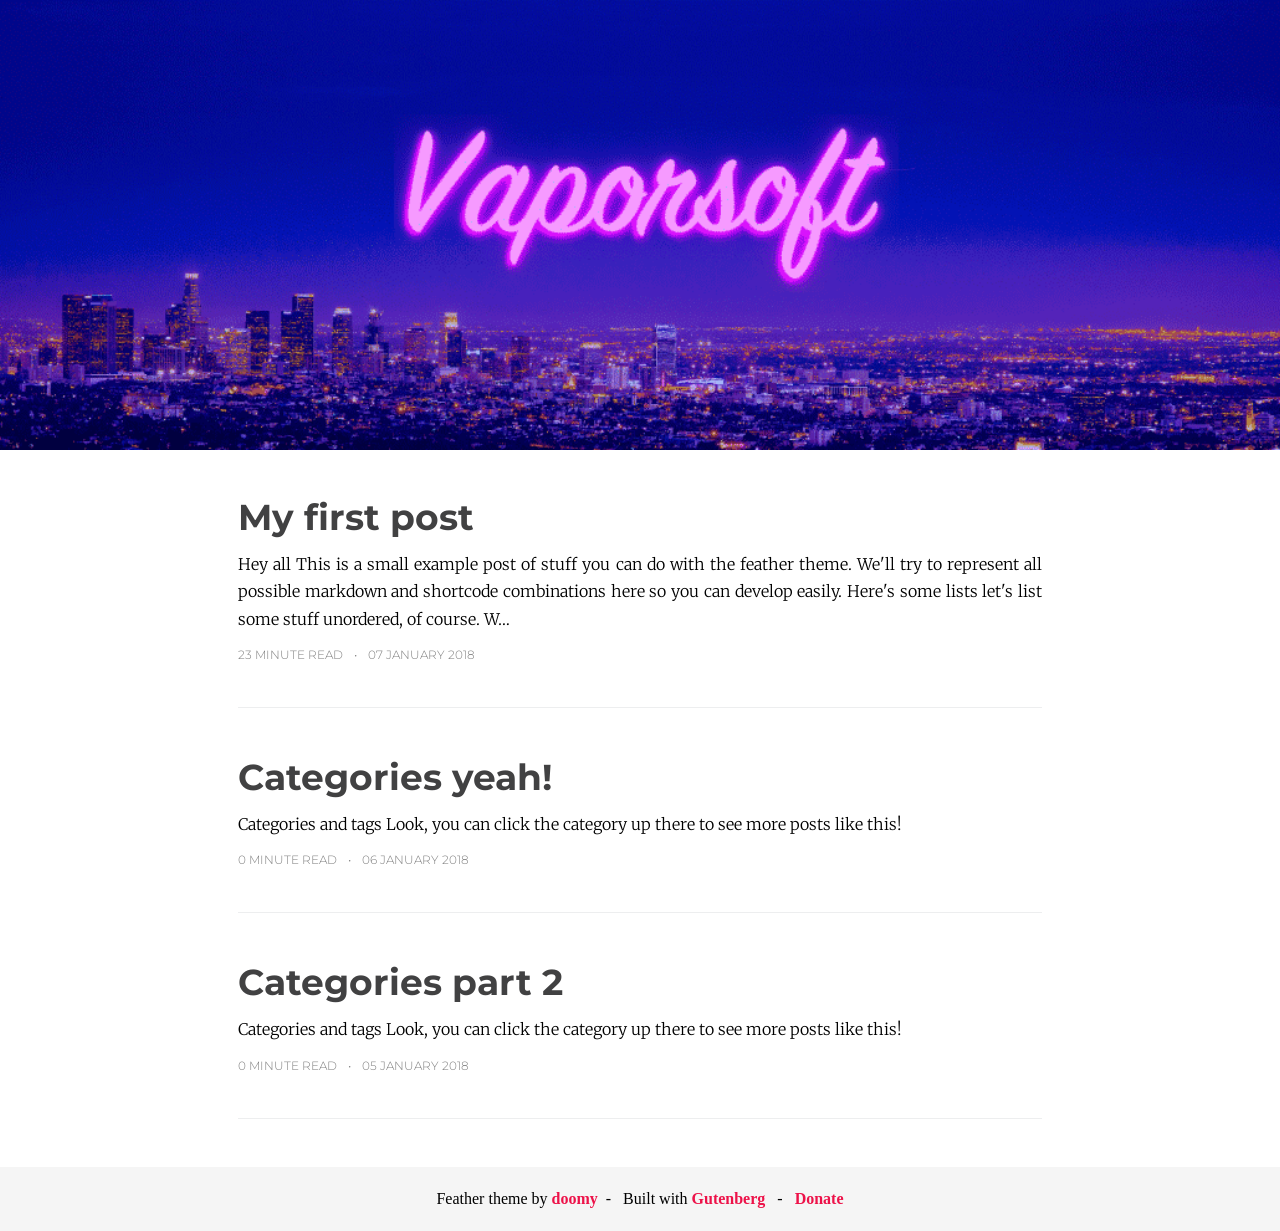
<file: index.html>
<!DOCTYPE html>
<html lang="en">
    <head>
      <meta http-equiv="X-UA-Compatible" content="IE=edge">
      <meta http-equiv="content-type" content="text/html; charset=utf-8">

      <!-- Enable responsiveness on mobile devices-->
      <meta name="viewport" content="width=device-width, initial-scale=1.0, maximum-scale=1">

      <title></title>

      <!-- css -->
      <link rel="stylesheet" href="/reset.css">
      <link rel="stylesheet" href="/feather.css">

      <!-- fonts -->
      <link href="https://fonts.googleapis.com/css?family=Merriweather:300,400|Montserrat:400,700" rel="stylesheet">

      <!-- js -->
      <script src='/js/images.js'></script>
      <script src='/js/main.js'></script>

      
        <script>return;</script>
      

      

      
      
    </head>

    <body>

    <a href="/">
      <div class='header-image' style='background-image: url(/theme_images/default.gif);'></div>
    </a>

    
    <div class="container">
      <div class="posts">
        
            <section>
              <a class='header-link' href="http:&#x2F;&#x2F;localhost:1111&#x2F;my-first-post&#x2F;">
                <h3 class="title"> My first post </h3>
              </a>
              <p> 
                Hey all
This is a small example post of stuff you can do with the feather theme.
We'll try to represent all possible markdown and shortcode combinations here
so you can develop easily.
Here's some lists


let's list some stuff


unordered, of course.



W… 
              </p>

              <!-- TODO: modularize this so we don't repeat ourselves -->
              <div class='info'>
                <span>23 minute read</span>
                
                  <span class='divider'/>
                  <span>07 January 2018</span>
                
                
              </div>
            </section>
          <hr/>
        
            <section>
              <a class='header-link' href="http:&#x2F;&#x2F;localhost:1111&#x2F;category-post&#x2F;">
                <h3 class="title"> Categories yeah! </h3>
              </a>
              <p> 
                Categories and tags
Look, you can click the category up there to see more posts like this!
 
              </p>

              <!-- TODO: modularize this so we don't repeat ourselves -->
              <div class='info'>
                <span>0 minute read</span>
                
                  <span class='divider'/>
                  <span>06 January 2018</span>
                
                
              </div>
            </section>
          <hr/>
        
            <section>
              <a class='header-link' href="http:&#x2F;&#x2F;localhost:1111&#x2F;category-post-2&#x2F;">
                <h3 class="title"> Categories part 2 </h3>
              </a>
              <p> 
                Categories and tags
Look, you can click the category up there to see more posts like this!
 
              </p>

              <!-- TODO: modularize this so we don't repeat ourselves -->
              <div class='info'>
                <span>0 minute read</span>
                
                  <span class='divider'/>
                  <span>05 January 2018</span>
                
                
              </div>
            </section>
          <hr/>
        
      </div>
    </div>
    

    <footer>
      Feather theme by <a href="https://github.com/piedoom/feather">doomy</a>&nbsp;&nbsp;-&nbsp;&nbsp; Built with <a href="https://github.com/Keats/gutenberg">Gutenberg</a>
      &nbsp;&nbsp;-&nbsp;&nbsp; <a href=https:&#x2F;&#x2F;paypal.me&#x2F;piedoomy>Donate</a>
      
    </footer>

    </body>

</html>
</file>
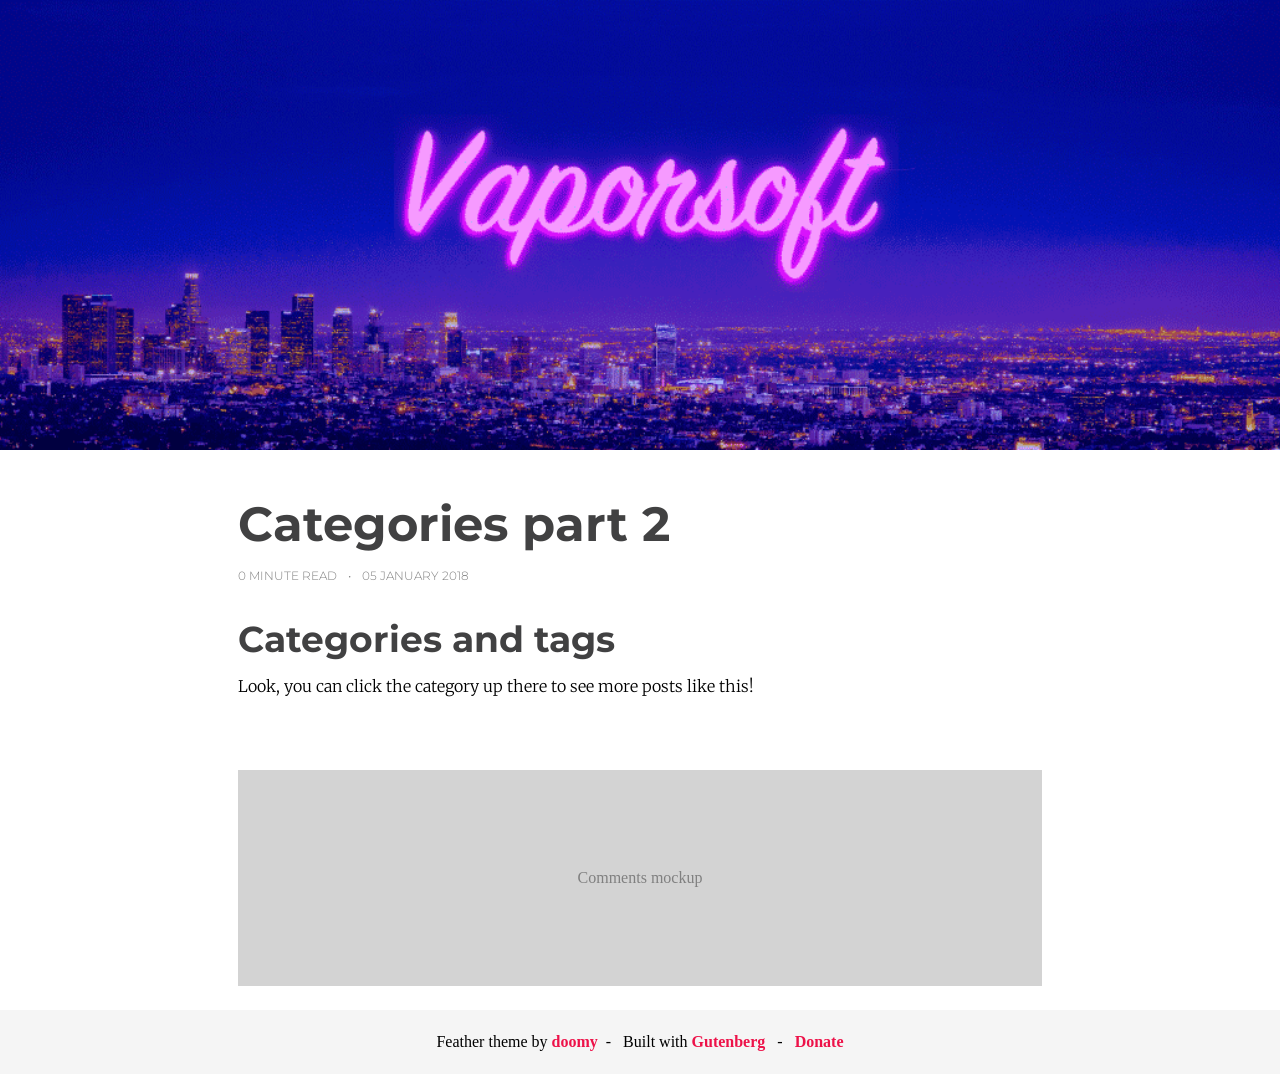
<file: category-post-2/index.html>
<!DOCTYPE html>
<html lang="en">
    <head>
      <meta http-equiv="X-UA-Compatible" content="IE=edge">
      <meta http-equiv="content-type" content="text/html; charset=utf-8">

      <!-- Enable responsiveness on mobile devices-->
      <meta name="viewport" content="width=device-width, initial-scale=1.0, maximum-scale=1">

      <title></title>

      <!-- css -->
      <link rel="stylesheet" href="/reset.css">
      <link rel="stylesheet" href="/feather.css">

      <!-- fonts -->
      <link href="https://fonts.googleapis.com/css?family=Merriweather:300,400|Montserrat:400,700" rel="stylesheet">

      <!-- js -->
      <script src='/js/images.js'></script>
      <script src='/js/main.js'></script>

      
        <script>return;</script>
      

      

      
      
    </head>

    <body>

    <a href="/">
      <div class='header-image' style='background-image: url(/theme_images/default.gif);'></div>
    </a>

    
<div class='container'>
  <section class="post">
  	<div class="title-and-info">
    	<h2>Categories part 2</h2>
    	<div class="info">
    		<span>0 minute read</span>
    		
    			<span class='divider'/>
    			<span>05 January 2018</span>
    		
    		
    		
    	</div>
    </div>
  	<article>
  		<h1 id="categories-and-tags">Categories and tags</h1>
<p>Look, you can click the category up there to see more posts like this!</p>

  	</article>
  </section>

  
    <div id='disqus_thread'><div style='background: lightgrey; text-align: center; color: grey; padding: 100px 24px;'>Comments mockup</div></div>
  

</div>


    <footer>
      Feather theme by <a href="https://github.com/piedoom/feather">doomy</a>&nbsp;&nbsp;-&nbsp;&nbsp; Built with <a href="https://github.com/Keats/gutenberg">Gutenberg</a>
      &nbsp;&nbsp;-&nbsp;&nbsp; <a href=https:&#x2F;&#x2F;paypal.me&#x2F;piedoomy>Donate</a>
      
    </footer>

    </body>

</html>
</file>
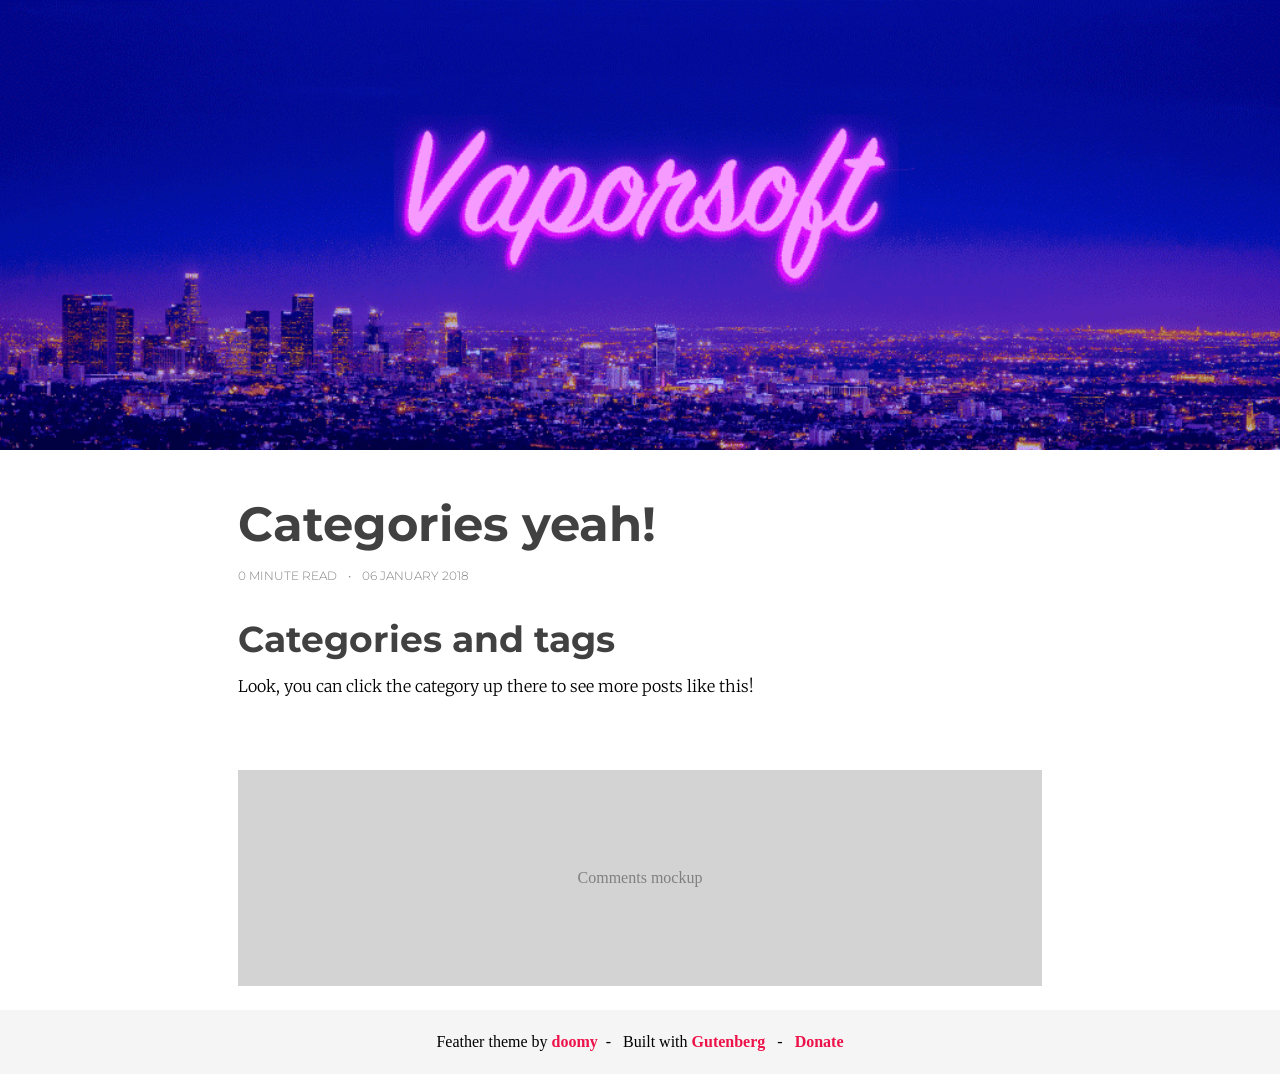
<file: category-post/index.html>
<!DOCTYPE html>
<html lang="en">
    <head>
      <meta http-equiv="X-UA-Compatible" content="IE=edge">
      <meta http-equiv="content-type" content="text/html; charset=utf-8">

      <!-- Enable responsiveness on mobile devices-->
      <meta name="viewport" content="width=device-width, initial-scale=1.0, maximum-scale=1">

      <title></title>

      <!-- css -->
      <link rel="stylesheet" href="/reset.css">
      <link rel="stylesheet" href="/feather.css">

      <!-- fonts -->
      <link href="https://fonts.googleapis.com/css?family=Merriweather:300,400|Montserrat:400,700" rel="stylesheet">

      <!-- js -->
      <script src='/js/images.js'></script>
      <script src='/js/main.js'></script>

      
        <script>return;</script>
      

      

      
      
    </head>

    <body>

    <a href="/">
      <div class='header-image' style='background-image: url(/theme_images/default.gif);'></div>
    </a>

    
<div class='container'>
  <section class="post">
  	<div class="title-and-info">
    	<h2>Categories yeah!</h2>
    	<div class="info">
    		<span>0 minute read</span>
    		
    			<span class='divider'/>
    			<span>06 January 2018</span>
    		
    		
    		
    	</div>
    </div>
  	<article>
  		<h1 id="categories-and-tags">Categories and tags</h1>
<p>Look, you can click the category up there to see more posts like this!</p>

  	</article>
  </section>

  
    <div id='disqus_thread'><div style='background: lightgrey; text-align: center; color: grey; padding: 100px 24px;'>Comments mockup</div></div>
  

</div>


    <footer>
      Feather theme by <a href="https://github.com/piedoom/feather">doomy</a>&nbsp;&nbsp;-&nbsp;&nbsp; Built with <a href="https://github.com/Keats/gutenberg">Gutenberg</a>
      &nbsp;&nbsp;-&nbsp;&nbsp; <a href=https:&#x2F;&#x2F;paypal.me&#x2F;piedoomy>Donate</a>
      
    </footer>

    </body>

</html>
</file>
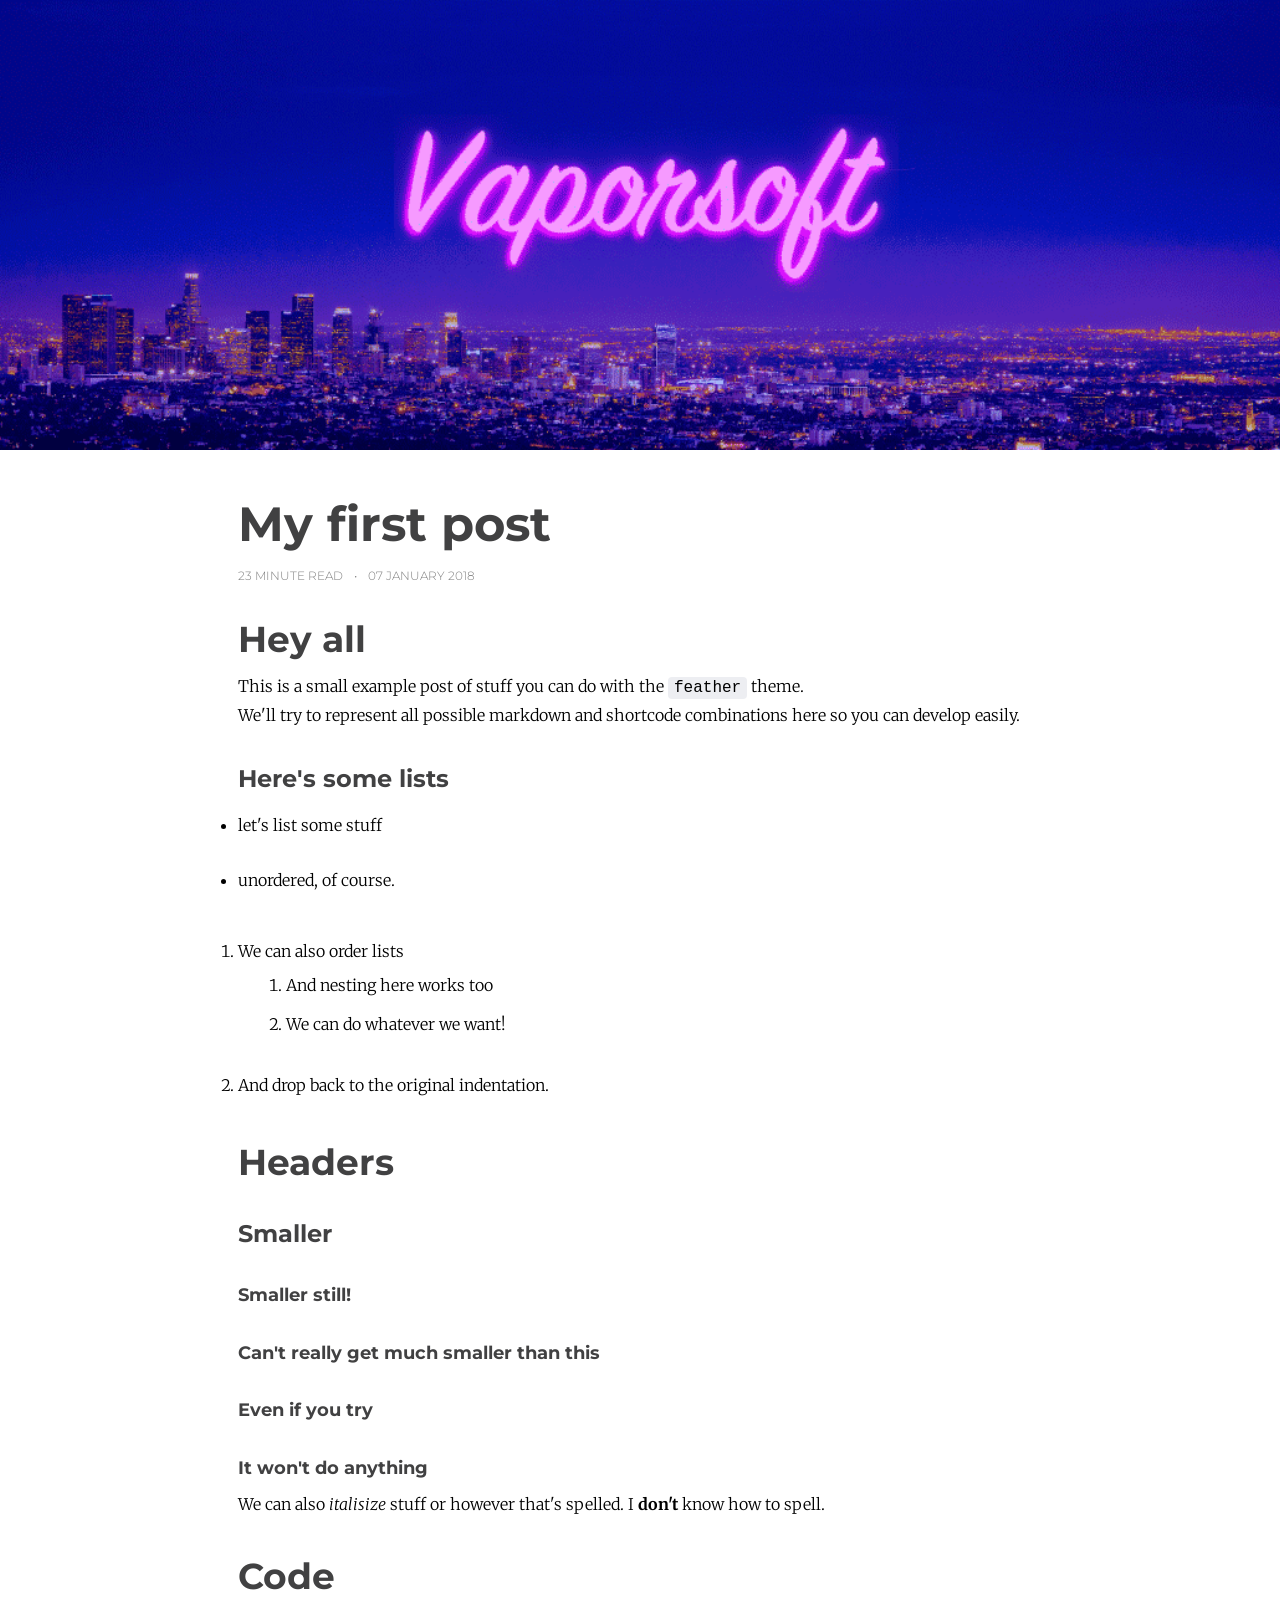
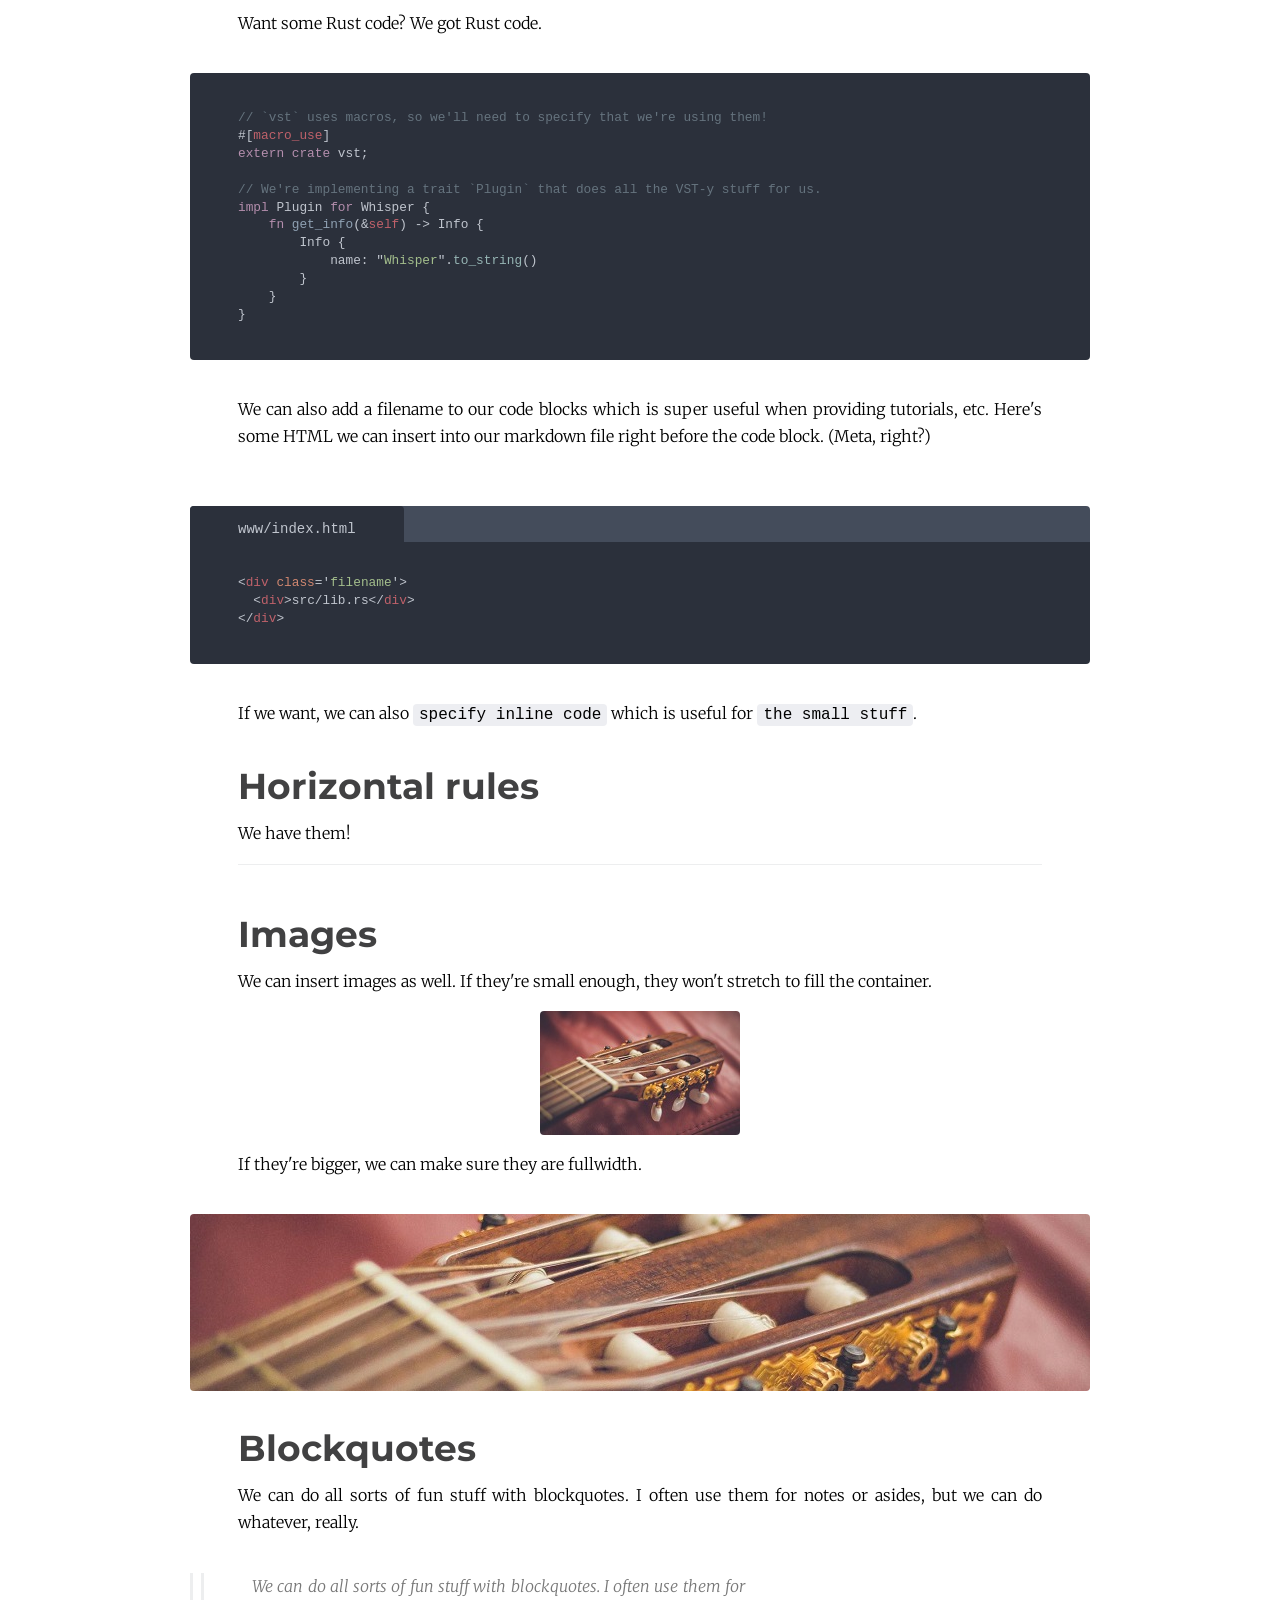
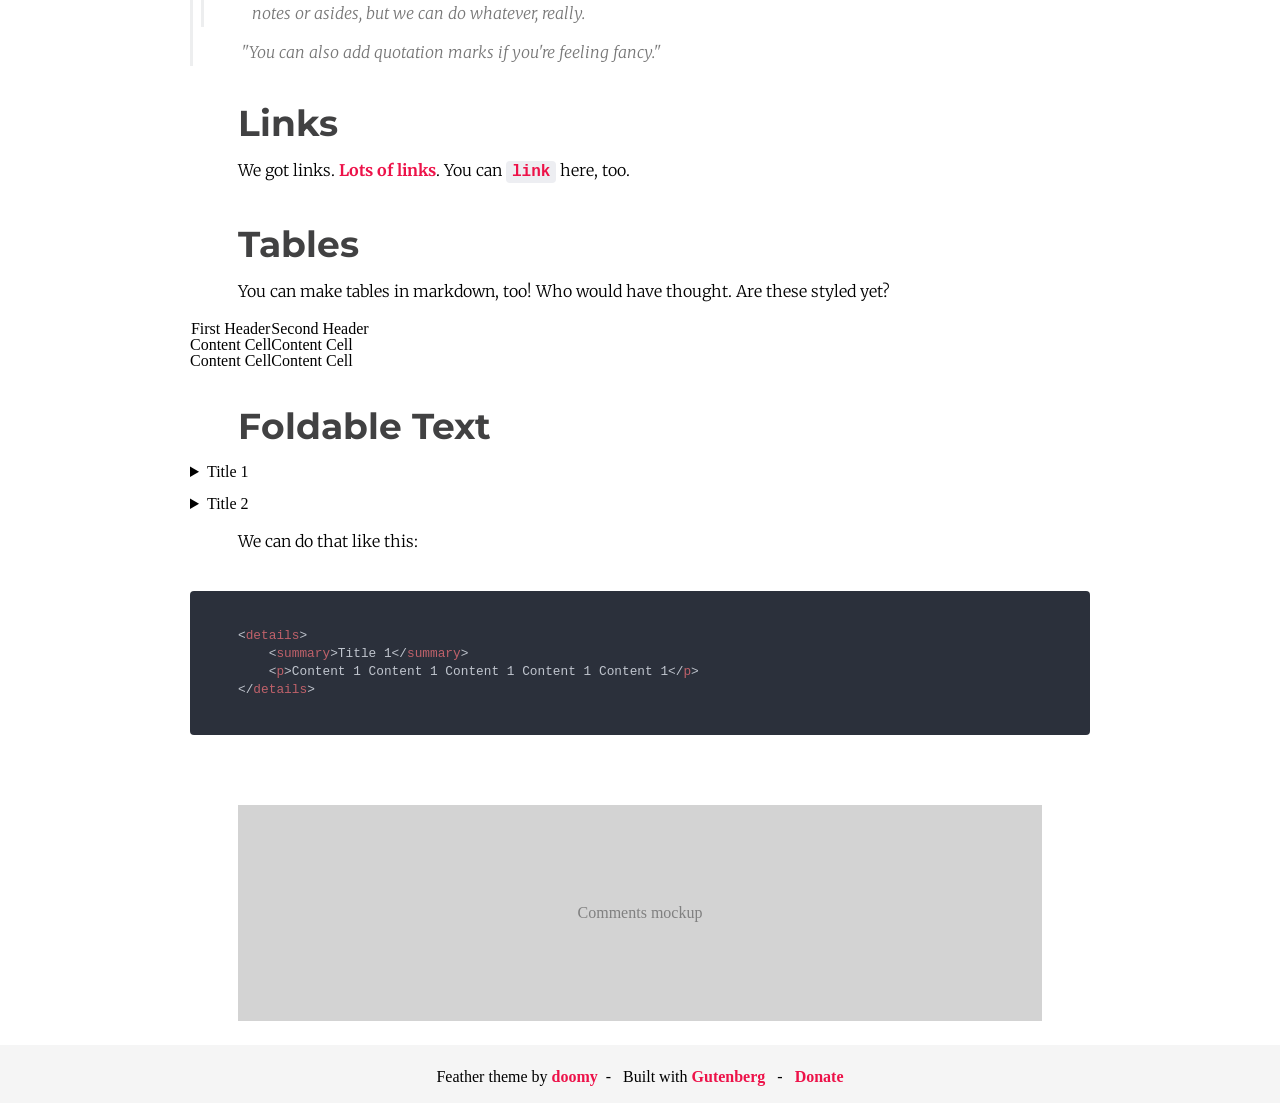
<file: my-first-post/index.html>
<!DOCTYPE html>
<html lang="en">
    <head>
      <meta http-equiv="X-UA-Compatible" content="IE=edge">
      <meta http-equiv="content-type" content="text/html; charset=utf-8">

      <!-- Enable responsiveness on mobile devices-->
      <meta name="viewport" content="width=device-width, initial-scale=1.0, maximum-scale=1">

      <title></title>

      <!-- css -->
      <link rel="stylesheet" href="/reset.css">
      <link rel="stylesheet" href="/feather.css">

      <!-- fonts -->
      <link href="https://fonts.googleapis.com/css?family=Merriweather:300,400|Montserrat:400,700" rel="stylesheet">

      <!-- js -->
      <script src='/js/images.js'></script>
      <script src='/js/main.js'></script>

      
        <script>return;</script>
      

      

      
      
    </head>

    <body>

    <a href="/">
      <div class='header-image' style='background-image: url(/theme_images/default.gif);'></div>
    </a>

    
<div class='container'>
  <section class="post">
  	<div class="title-and-info">
    	<h2>My first post</h2>
    	<div class="info">
    		<span>23 minute read</span>
    		
    			<span class='divider'/>
    			<span>07 January 2018</span>
    		
    		
    		
    	</div>
    </div>
  	<article>
  		<h1 id="hey-all">Hey all</h1>
<p>This is a small example post of stuff you can do with the <code>feather</code> theme.<br />
We'll try to represent all possible markdown and shortcode combinations here
so you can develop easily.</p>
<h2 id="here-s-some-lists">Here's some lists</h2>
<ul>
<li>
<p>let's list some stuff</p>
</li>
<li>
<p>unordered, of course.</p>
</li>
</ul>
<ol>
<li>We can also order lists
<ol>
<li>And nesting here works too</li>
<li>We can do whatever we want!</li>
</ol>
</li>
<li>And drop back to the original indentation.</li>
</ol>
<h1 id="headers">Headers</h1>
<h2 id="smaller">Smaller</h2>
<h3 id="smaller-still">Smaller still!</h3>
<h4 id="can-t-really-get-much-smaller-than-this">Can't really get much smaller than this</h4>
<h5 id="even-if-you-try">Even if you try</h5>
<h6 id="it-won-t-do-anything">It won't do anything</h6>
<p>We can also <em>italisize</em> stuff or however that's spelled.  I <strong>don't</strong> know how to spell.</p>
<h1 id="code">Code</h1>
<p>Want some Rust code?  We got Rust code.</p>
<pre style="background-color:#2b303b">
<span style="background-color:#2b303b;color:#65737e;">// `vst` uses macros, so we&#39;ll need to specify that we&#39;re using them!
</span><span style="background-color:#2b303b;color:#c0c5ce;">#[</span><span style="background-color:#2b303b;color:#bf616a;">macro_use</span><span style="background-color:#2b303b;color:#c0c5ce;">]
</span><span style="background-color:#2b303b;color:#b48ead;">extern crate</span><span style="background-color:#2b303b;color:#c0c5ce;"> vst;
</span><span style="background-color:#2b303b;color:#c0c5ce;">
</span><span style="background-color:#2b303b;color:#65737e;">// We&#39;re implementing a trait `Plugin` that does all the VST-y stuff for us.
</span><span style="background-color:#2b303b;color:#b48ead;">impl </span><span style="background-color:#2b303b;color:#c0c5ce;">Plugin </span><span style="background-color:#2b303b;color:#b48ead;">for </span><span style="background-color:#2b303b;color:#c0c5ce;">Whisper {
</span><span style="background-color:#2b303b;color:#c0c5ce;">    </span><span style="background-color:#2b303b;color:#b48ead;">fn </span><span style="background-color:#2b303b;color:#8fa1b3;">get_info</span><span style="background-color:#2b303b;color:#c0c5ce;">(&amp;</span><span style="background-color:#2b303b;color:#bf616a;">self</span><span style="background-color:#2b303b;color:#c0c5ce;">) -&gt; Info {
</span><span style="background-color:#2b303b;color:#c0c5ce;">        </span><span style="background-color:#2b303b;color:#c0c5ce;">Info {
</span><span style="background-color:#2b303b;color:#c0c5ce;">            </span><span style="background-color:#2b303b;color:#c0c5ce;">name: &quot;</span><span style="background-color:#2b303b;color:#a3be8c;">Whisper</span><span style="background-color:#2b303b;color:#c0c5ce;">&quot;.</span><span style="background-color:#2b303b;color:#96b5b4;">to_string</span><span style="background-color:#2b303b;color:#c0c5ce;">()
</span><span style="background-color:#2b303b;color:#c0c5ce;">        </span><span style="background-color:#2b303b;color:#c0c5ce;">}
</span><span style="background-color:#2b303b;color:#c0c5ce;">    </span><span style="background-color:#2b303b;color:#c0c5ce;">}
</span><span style="background-color:#2b303b;color:#c0c5ce;">}
</span></pre>
<p>We can also add a filename to our code blocks which is super useful when
providing tutorials, etc.  Here's some HTML we can insert into our
markdown file right before the code block.  (Meta, right?)</p>
<div class='filename'>
  <div>www/index.html</div>
</div>
<pre style="background-color:#2b303b">
<span style="background-color:#2b303b;color:#c0c5ce;">&lt;</span><span style="background-color:#2b303b;color:#bf616a;">div </span><span style="background-color:#2b303b;color:#d08770;">class</span><span style="background-color:#2b303b;color:#c0c5ce;">=&#39;</span><span style="background-color:#2b303b;color:#a3be8c;">filename</span><span style="background-color:#2b303b;color:#c0c5ce;">&#39;&gt;
</span><span style="background-color:#2b303b;color:#c0c5ce;">  </span><span style="background-color:#2b303b;color:#c0c5ce;">&lt;</span><span style="background-color:#2b303b;color:#bf616a;">div</span><span style="background-color:#2b303b;color:#c0c5ce;">&gt;src/lib.rs&lt;/</span><span style="background-color:#2b303b;color:#bf616a;">div</span><span style="background-color:#2b303b;color:#c0c5ce;">&gt;
</span><span style="background-color:#2b303b;color:#c0c5ce;">&lt;/</span><span style="background-color:#2b303b;color:#bf616a;">div</span><span style="background-color:#2b303b;color:#c0c5ce;">&gt;
</span></pre>
<p>If we want, we can also <code>specify inline code</code> which is useful for <code>the small stuff</code>.</p>
<h1 id="horizontal-rules">Horizontal rules</h1>
<p>We have them!</p>
<hr />
<h1 id="images">Images</h1>
<p>We can insert images as well.  If they're small enough, they won't stretch to fill the container.</p>
<p><img src="[data-uri]
"/></p>
<p>If they're bigger, we can make sure they are fullwidth.</p>
<p><img src="[data-uri]"/></p>
<h1 id="blockquotes">Blockquotes</h1>
<p>We can do all sorts of fun stuff with blockquotes.  I often use them for notes or
asides, but we can do whatever, really.</p>
<blockquote>
<blockquote>
<p>We can do all sorts of fun stuff with blockquotes.
I often use them for notes or asides, but we can do whatever, really.</p>
</blockquote>
<p>&quot;You can also add quotation marks if you're feeling fancy.&quot;</p>
</blockquote>
<h1 id="links">Links</h1>
<p>We got links.  <a href="http://localhost:1111/my-first-post/localhost">Lots of links</a>.
You can <a href="http://localhost:1111/my-first-post/localhost"><code>link</code></a> here, too.</p>
<h1 id="tables">Tables</h1>
<p>You can make tables in markdown, too!  Who would have thought.  Are these styled yet?</p>
<table><thead><tr><th>First Header  </th><th> Second Header</th></tr></thead><tbody>
<tr><td>Content Cell  </td><td> Content Cell</td></tr>
<tr><td>Content Cell  </td><td> Content Cell</td></tr>
</tbody></table>
<h1 id="foldable-text">Foldable Text</h1>
<p><details>
<summary>Title 1</summary>
<p>Content 1 Content 1 Content 1 Content 1 Content 1</p>
</details></p>
<p><details>
<summary>Title 2</summary>
<p>Content 2 Content 2 Content 2 Content 2 Content 2</p>
</details></p>
<p>We can do that like this:</p>
<pre style="background-color:#2b303b">
<span style="background-color:#2b303b;color:#c0c5ce;">&lt;</span><span style="background-color:#2b303b;color:#bf616a;">details</span><span style="background-color:#2b303b;color:#c0c5ce;">&gt;
</span><span style="background-color:#2b303b;color:#c0c5ce;">    </span><span style="background-color:#2b303b;color:#c0c5ce;">&lt;</span><span style="background-color:#2b303b;color:#bf616a;">summary</span><span style="background-color:#2b303b;color:#c0c5ce;">&gt;Title 1&lt;/</span><span style="background-color:#2b303b;color:#bf616a;">summary</span><span style="background-color:#2b303b;color:#c0c5ce;">&gt;
</span><span style="background-color:#2b303b;color:#c0c5ce;">    </span><span style="background-color:#2b303b;color:#c0c5ce;">&lt;</span><span style="background-color:#2b303b;color:#bf616a;">p</span><span style="background-color:#2b303b;color:#c0c5ce;">&gt;Content 1 Content 1 Content 1 Content 1 Content 1&lt;/</span><span style="background-color:#2b303b;color:#bf616a;">p</span><span style="background-color:#2b303b;color:#c0c5ce;">&gt;
</span><span style="background-color:#2b303b;color:#c0c5ce;">&lt;/</span><span style="background-color:#2b303b;color:#bf616a;">details</span><span style="background-color:#2b303b;color:#c0c5ce;">&gt;
</span></pre>
  	</article>
  </section>

  
    <div id='disqus_thread'><div style='background: lightgrey; text-align: center; color: grey; padding: 100px 24px;'>Comments mockup</div></div>
  

</div>


    <footer>
      Feather theme by <a href="https://github.com/piedoom/feather">doomy</a>&nbsp;&nbsp;-&nbsp;&nbsp; Built with <a href="https://github.com/Keats/gutenberg">Gutenberg</a>
      &nbsp;&nbsp;-&nbsp;&nbsp; <a href=https:&#x2F;&#x2F;paypal.me&#x2F;piedoomy>Donate</a>
      
    </footer>

    </body>

</html>
</file>
<file: feather.css>
﻿@keyframes fadein{0%{opacity:0}100%{opacity:1}}@-webkit-keyframes fadein{0%{opacity:0}100%{opacity:1}}h1,h2,h3,h4,h5,h6{font-family:'Montserrat', sans-serif;font-weight:700;margin-bottom:12px;line-height:1.2;color:#414142}h1{font-size:72px}h2{font-size:48px}h3{font-size:36px}h4{font-size:24px}.title-and-info{margin-bottom:36px}.title-and-info h1,.title-and-info h2,.title-and-info h3,.title-and-info h4,.title-and-info h5,.title-and-info h6{margin-bottom:16px}hr{height:1px;width:calc(100% - 96px);background:#edeeef;height:1px;border:none;margin-bottom:48px}@media (max-width: 500px){hr{width:calc(100% - 32px)}}p,ul,ol{font-family:'Merriweather', serif;font-weight:300;line-height:1.7;font-size:16px;text-align:justify;margin-bottom:16px}ul p,ol p{padding:0 0 !important}@media (max-width: 500px){ul,ol{list-style-position:inside}}li{padding:6px 0}em{font-style:italic}strong{font-weight:bold}blockquote{font-style:italic;color:#777777;border-left:3px solid #edeeef;max-width:600px;margin:36px 0}blockquote blockquote{margin-left:8px;margin-bottom:0}blockquote blockquote p{margin:12px 0}blockquote p{margin:0}a{font-weight:bold;color:#ed1249;text-decoration:none}::selection{background:rgba(237,18,73,0.5)}::-moz-selection{background:rgba(237,18,73,0.5)}pre,code{font-family:"Lucida Console", Monaco, monospace}.date,.info{font-family:'Montserrat', sans-serif;font-weight:300;text-transform:uppercase;font-size:12px;color:grey}body{overflow-wrap:break-word}section{margin:46px 0}.container{max-width:900px;width:100%;margin:0 auto}.container p,.container h1,.container h2,.container h3,.container h4,.container h5,.container h6,.container span,.container ul,.container ol{padding:0 48px}@media (max-width: 500px){.container p,.container h1,.container h2,.container h3,.container h4,.container h5,.container h6,.container span,.container ul,.container ol{padding:0 16px}}.container pre span{padding:0 0}.container article h1,.container article h2,.container article h3,.container article h4,.container article h5,.container article h6{margin-top:36px;margin-bottom:12px}.container article h1{font-size:36px}.container article h2{font-size:24px}.container article h3,.container article h4,.container article h5,.container article h6{font-size:18px}.info{padding:0 48px}.info span{padding:0px}.info span a{text-decoration:none;color:inherit;font-weight:inherit}.info span a:hover{text-decoration:underline !important}.info .divider:before{padding:0 8px;content:"•"}@media (max-width: 500px){.info{padding:0 16px}}#disqus_thread{padding:24px 48px}@media (max-width: 500px){#disqus_thread{padding:24px 16px}}.filename{display:block;background:#444c5b;border-top-right-radius:4px;border-top-left-radius:4px;position:relative;bottom:-40px}.filename div{font-size:14px;font-family:"Lucida Console", Monaco, monospace;color:#c0c5ce;background:#2b303b;display:inline-block;border-top-right-radius:4px;border-top-left-radius:4px;padding:0 48px;padding-top:16px;padding-bottom:6px}@media (max-width: 500px){.filename{border-radius:0}.filename div{padding-left:48px;padding-right:48px;border-radius:0}}code{white-space:pre;white-space:pre-wrap;background:#edeef2;border-radius:4px;padding:2px 6px}pre{display:block;margin:36px 0;padding:36px 48px;border-radius:4px;font-size:.8rem;line-height:1.4;white-space:pre;white-space:pre-wrap;word-break:break-all;word-wrap:break-word;background-color:#f9f9f9}pre code{padding:0;font-size:100%;color:inherit;background-color:transparent}@media (max-width: 500px){pre{padding-left:16px;padding-right:16px;border-radius:0}}.header-image{height:50vh;width:100%;background-position:center;background-repeat:no-repeat;background-size:cover;min-height:300px}a.header-link{text-decoration:none;color:#414142;transition:0.2s color ease}a.header-link:hover{color:black}.container img{display:block;opacity:0;border-radius:4px;-webkit-animation:0.5s ease 0s normal forwards 1 fadein;animation:0.5s ease 0s normal forwards 1 fadein;margin:36px 0}img.loaded{opacity:1}.video-container{position:relative;padding-bottom:56.25%;padding-top:30px;height:0;overflow:hidden}.video-container iframe,.video-container object,.video-container embed{position:absolute;top:0;left:0;width:100%;height:100%}footer{background:#f5f5f5;text-align:center;display:block;padding:24px 48px}@media (max-width: 500px){footer{padding-left:48px;padding-right:48px}}
</file>
